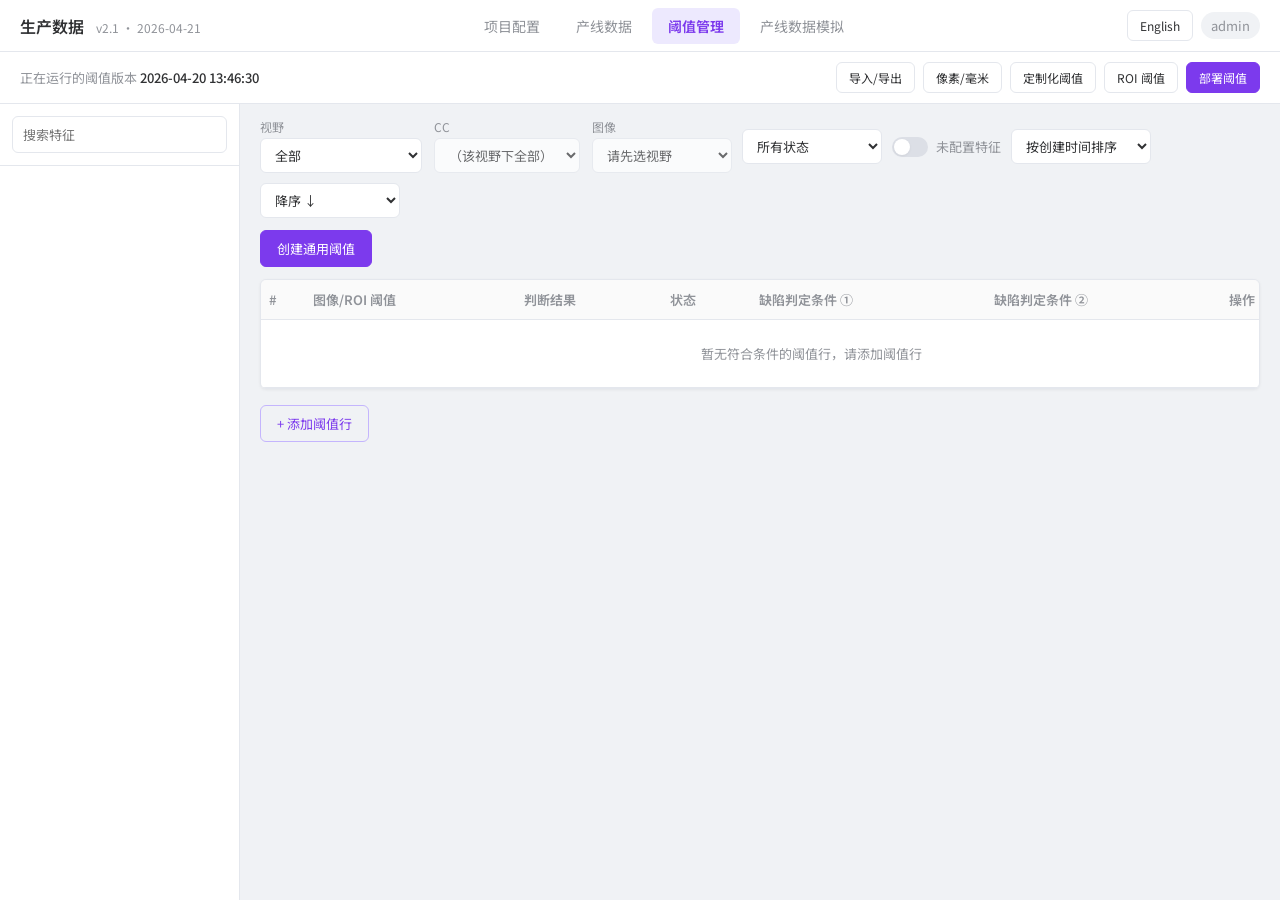
<file: index.html>
<!DOCTYPE html>
<html lang="zh-CN">
<head>
  <meta charset="UTF-8" />
  <meta name="viewport" content="width=device-width, initial-scale=1.0" />
  <title>生产数据 - 阈值管理</title>
  <link rel="preconnect" href="https://fonts.googleapis.com" />
  <link rel="preconnect" href="https://fonts.gstatic.com" crossorigin />
  <link href="https://fonts.googleapis.com/css2?family=Noto+Sans+SC:wght@400;500;600&display=swap" rel="stylesheet" />
  <link rel="stylesheet" href="styles.css" />
</head>
<body data-i18n-doc="docTitle">
  <div class="app">
    <header class="top-header">
      <div class="brand">
        <span class="brand-title" data-i18n="brandTitle">生产数据</span>
        <span class="brand-meta" data-i18n="brandMeta">v2.1 · 2026-04-21</span>
      </div>
      <nav class="main-tabs">
        <a href="project-config.html" class="main-tab" data-i18n="tabProjectConfig">项目配置</a>
        <button type="button" class="main-tab" data-i18n="tabLine">产线数据</button>
        <button type="button" class="main-tab is-active" data-i18n="tabThreshold">阈值管理</button>
        <button type="button" class="main-tab" data-i18n="tabLineSim">产线数据模拟</button>
      </nav>
      <div class="header-right">
        <button type="button" class="btn btn-ghost btn-sm" id="btn-lang" title="English">English</button>
        <span class="user-pill" data-i18n="userPill">admin</span>
      </div>
    </header>

    <div class="version-bar">
      <span class="version-text"
        ><span data-i18n="versionRun">正在运行的阈值版本</span> <strong>2026-04-20 13:46:30</strong></span
      >
      <div class="version-actions">
        <button type="button" class="btn btn-ghost btn-sm" id="btn-io" data-i18n="btnIo">导入/导出</button>
        <a href="pixel-mm-tool.html" class="btn btn-ghost btn-sm" id="link-pixel-mm" style="text-decoration:none;" data-i18n="linkPixelMm" title="毫米与像素对应管理"
          >像素/毫米</a
        >
        <button type="button" class="btn btn-ghost btn-sm" id="btn-custom-threshold" data-i18n="btnCustom">定制化阈值</button>
        <button type="button" class="btn btn-ghost btn-sm" id="btn-roi" data-i18n="btnRoi">ROI 阈值</button>
        <button type="button" class="btn btn-primary btn-sm" id="btn-deploy" data-i18n="btnDeploy">部署阈值</button>
      </div>
    </div>

    <div class="layout">
      <aside class="sidebar">
        <div class="search-wrap">
          <input type="search" class="search-input" id="feature-search" placeholder="搜索特征" autocomplete="off" />
        </div>
        <ul class="feature-list" id="feature-list"></ul>
      </aside>

      <main class="workspace">
        <div class="toolbar">
          <div class="toolbar-left">
            <div class="cascade-filter" id="cascade-filter" aria-label="cascade filter">
              <span class="cascade-filter__item">
                <span class="cascade-filter__k" data-i18n="filterLabelVision">视野</span>
                <select class="select cascade-filter__sel" id="filter-vision" title=""></select>
              </span>
              <span class="cascade-filter__item">
                <span class="cascade-filter__k" data-i18n="filterLabelCc">CC</span>
                <select class="select cascade-filter__sel" id="filter-cc" title=""></select>
              </span>
              <span class="cascade-filter__item">
                <span class="cascade-filter__k" data-i18n="filterLabelImage">图像</span>
                <select class="select cascade-filter__sel" id="filter-image" title=""></select>
              </span>
            </div>
            <select class="select" id="filter-status">
              <option value="">所有状态</option>
              <option value="enabled">启用</option>
              <option value="disabled">禁用</option>
            </select>
            <label class="toggle">
              <input type="checkbox" id="toggle-unconfigured" />
              <span class="toggle-slider"></span>
              <span data-i18n="toggleUnconfig">未配置特征</span>
            </label>
            <select class="select" id="sort-by">
              <option value="created">按创建时间排序</option>
            </select>
            <select class="select" id="sort-dir">
              <option value="desc">降序 ↓</option>
              <option value="asc">升序 ↑</option>
            </select>
          </div>
          <button type="button" class="btn btn-primary" id="btn-create-universal" data-i18n="btnCreateUniversal">创建通用阈值</button>
        </div>

        <div class="table-wrap">
          <table class="threshold-table">
            <thead>
              <tr>
                <th class="col-idx" data-i18n="thColIdx">#</th>
                <th data-i18n="thFovRoi">视野/ROI 阈值</th>
                <th data-i18n="thResult">判断结果</th>
                <th data-i18n="thStatus">状态</th>
                <th data-i18n="thC1">缺陷判定条件 ①</th>
                <th data-i18n="thC2">缺陷判定条件 ②</th>
                <th class="col-actions" data-i18n="thAction">操作</th>
              </tr>
            </thead>
            <tbody id="rules-body"></tbody>
          </table>
        </div>

        <div class="table-footer">
          <button type="button" class="btn btn-outline" id="btn-add-row" data-i18n="btnAddRow">+ 添加阈值行</button>
        </div>
      </main>
    </div>
  </div>

  <div class="modal-backdrop" id="io-modal" aria-hidden="true">
    <div class="modal-dialog" role="dialog" aria-modal="true" aria-labelledby="io-modal-title">
      <h2 class="modal-title" id="io-modal-title" data-i18n="modalIoTitle">导入 / 导出</h2>
      <p class="modal-desc" data-i18n="modalIoDesc">请选择要执行的操作。</p>
      <div class="modal-actions">
        <button type="button" class="btn btn-primary" id="io-choose-import" data-i18n="modalImport">导入</button>
        <button type="button" class="btn btn-outline" id="io-choose-export" data-i18n="modalExport">导出</button>
        <button type="button" class="btn btn-ghost" id="io-modal-cancel" data-i18n="modalCancel">取消</button>
      </div>
    </div>
  </div>

  <div class="toast" id="toast" role="status" aria-live="polite"></div>
  <script src="i18n.js"></script>
  <script src="app.js"></script>
</body>
</html>
</file>
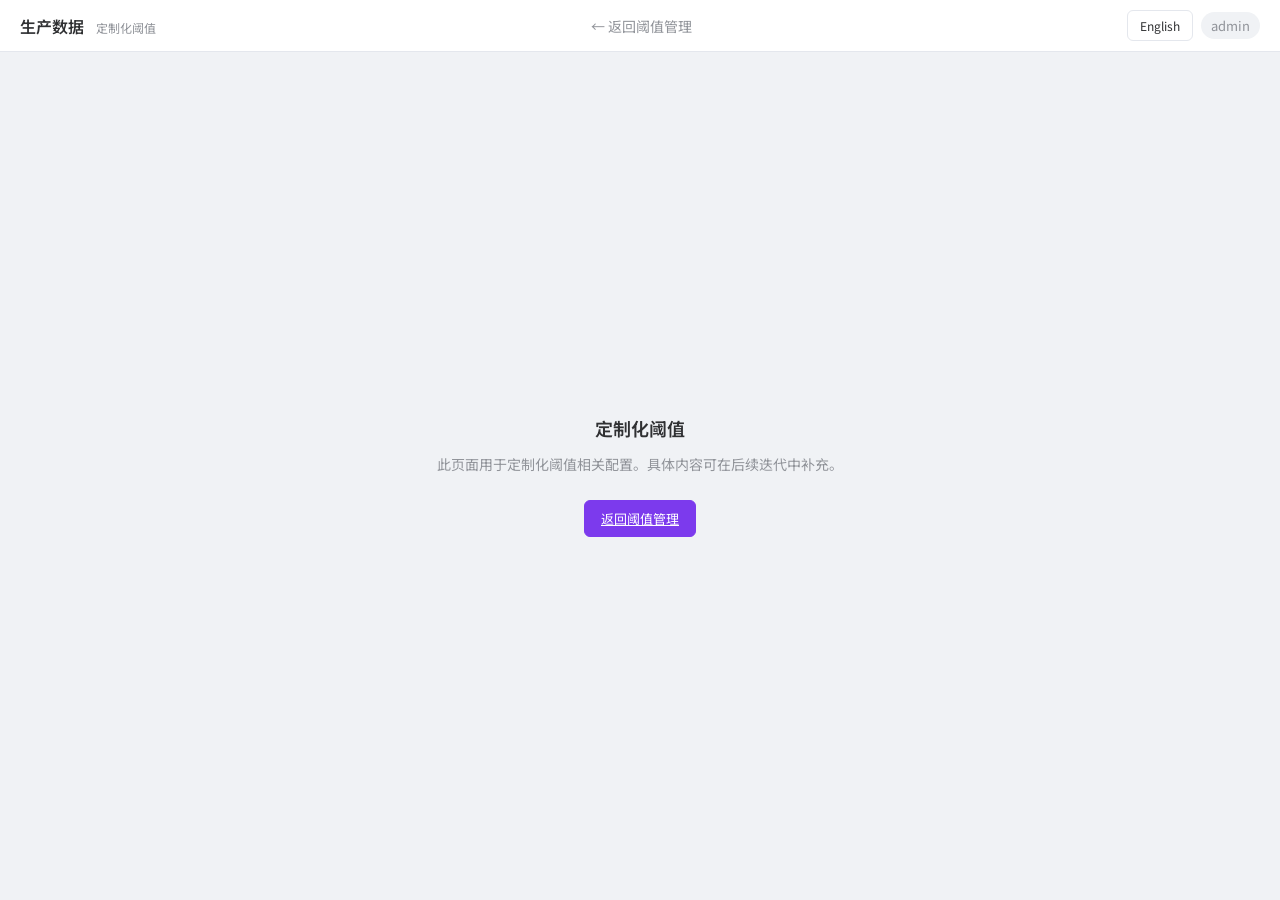
<file: custom-threshold.html>
<!DOCTYPE html>
<html lang="zh-CN">
<head>
  <meta charset="UTF-8" />
  <meta name="viewport" content="width=device-width, initial-scale=1.0" />
  <title>生产数据 - 定制化阈值</title>
  <link rel="preconnect" href="https://fonts.googleapis.com" />
  <link rel="preconnect" href="https://fonts.gstatic.com" crossorigin />
  <link href="https://fonts.googleapis.com/css2?family=Noto+Sans+SC:wght@400;500;600&display=swap" rel="stylesheet" />
  <link rel="stylesheet" href="styles.css" />
  <style>
    a.main-tab {
      text-decoration: none;
      color: var(--text-secondary);
    }
    a.main-tab:hover {
      color: var(--text);
      background: #f5f7fa;
    }
    .custom-page {
      flex: 1;
      display: flex;
      flex-direction: column;
      align-items: center;
      justify-content: center;
      padding: 40px 20px;
      text-align: center;
    }
    .custom-page h1 {
      margin: 0 0 12px;
      font-size: 18px;
      font-weight: 600;
    }
    .custom-page p {
      margin: 0 0 24px;
      color: var(--text-secondary);
      font-size: 14px;
      max-width: 420px;
      line-height: 1.6;
    }
  </style>
</head>
<body data-subpage="custom" data-i18n-doc="docTitleCustom">
  <div class="app">
    <header class="top-header">
      <div class="brand">
        <span class="brand-title" data-i18n="sub_sp_brand">生产数据</span>
        <span class="brand-meta" data-i18n="sub_custom_meta">定制化阈值</span>
      </div>
      <nav class="main-tabs">
        <a href="index.html" class="main-tab" data-i18n="btnBackTmpl" id="sp-back">← 返回阈值管理</a>
      </nav>
      <div class="header-right">
        <button type="button" class="btn btn-ghost btn-sm" id="btn-lang" title="English">English</button>
        <span class="user-pill" data-i18n="userPill">admin</span>
      </div>
    </header>

    <main class="custom-page">
      <h1 data-i18n="sub_custom_h1" id="sp-h1">定制化阈值</h1>
      <p data-i18n="sub_custom_lead" id="sp-lead">此页面用于定制化阈值相关配置。具体内容可在后续迭代中补充。</p>
      <a href="index.html" class="btn btn-primary" data-i18n="sub_custom_btn" id="sp-btn">返回阈值管理</a>
    </main>
  </div>
  <script src="i18n.js"></script>
  <script>
    (function () {
      var TI = window.ThresholdI18n;
      if (TI) {
        TI.wireLangButton();
        TI.refreshAll();
      }
    })();
  </script>
</body>
</html>
</file>
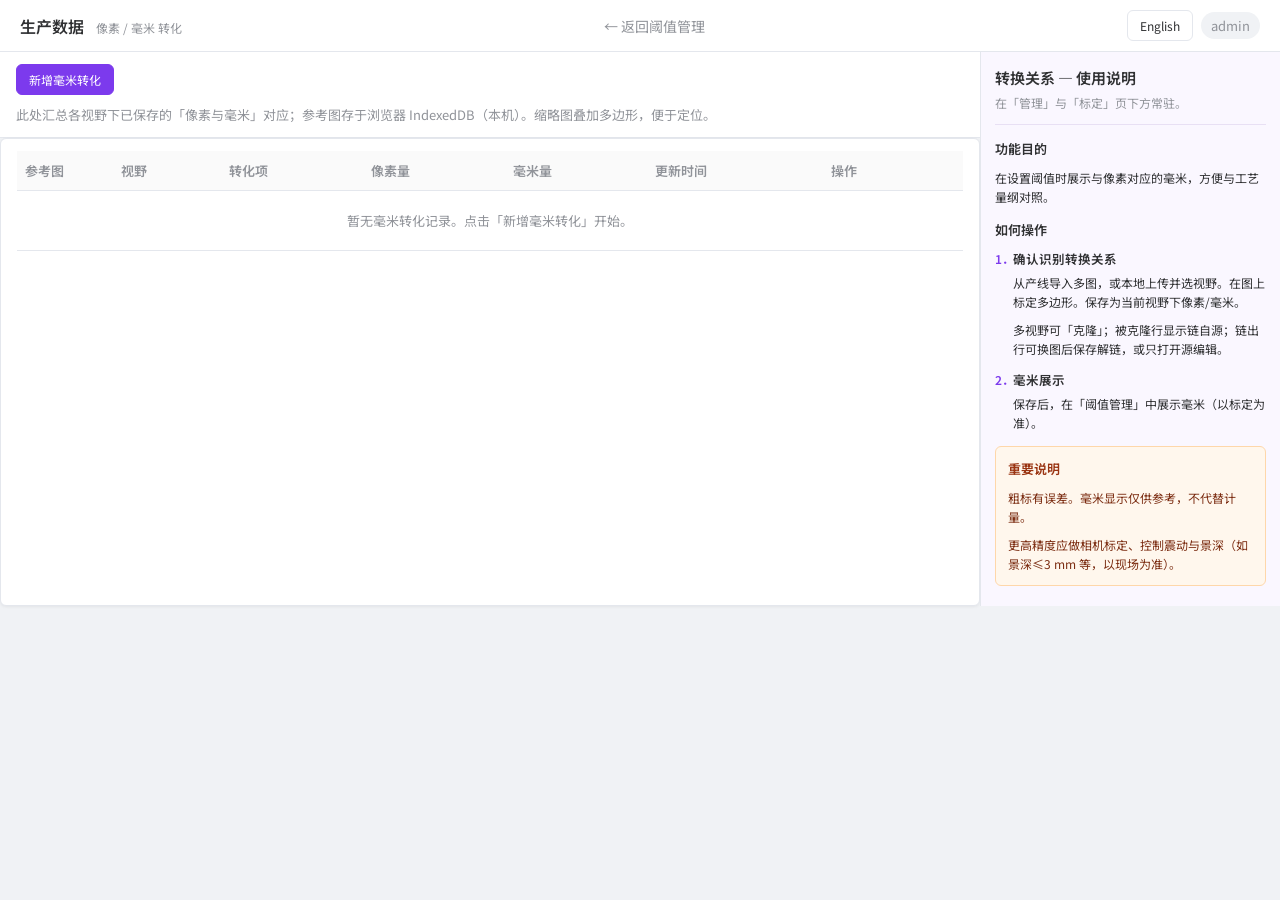
<file: pixel-mm-tool.html>
<!DOCTYPE html>
<html lang="zh-CN">
<head>
  <meta charset="UTF-8" />
  <meta name="viewport" content="width=device-width, initial-scale=1.0" />
  <title>生产数据 - 毫米转化</title>
  <link rel="preconnect" href="https://fonts.googleapis.com" />
  <link rel="preconnect" href="https://fonts.gstatic.com" crossorigin />
  <link href="https://fonts.googleapis.com/css2?family=Noto+Sans+SC:wght@400;500;600&display=swap" rel="stylesheet" />
  <link rel="stylesheet" href="styles.css" />
  <link rel="stylesheet" href="pixel-mm-tool.css" />
</head>
<body data-i18n-doc="docTitlePxmm">
  <div class="app pxmm-page">
    <header class="top-header">
      <div class="brand">
        <span class="brand-title" data-i18n="brandTitle">生产数据</span>
        <span class="brand-meta" data-i18n="pxmm_brandMeta">像素 / 毫米 转化</span>
      </div>
      <nav class="main-tabs">
        <button type="button" class="main-tab" id="btn-back" data-i18n="btnBackTmpl">← 返回阈值管理</button>
      </nav>
      <div class="header-right">
        <button type="button" class="btn btn-ghost btn-sm" id="btn-lang" title="English">English</button>
        <span class="user-pill" data-i18n="userPill">admin</span>
      </div>
    </header>

    <div class="pxmm-below-header">
    <div class="pxmm-main">
    <!-- 管理：默认显示 -->
    <div id="view-manage" class="pxmm-view pxmm-view-manage">
      <div class="pxmm-manage-toolbar">
        <button type="button" class="btn btn-primary btn-sm" id="btn-new-convert" data-i18n="pxmm_btnNew">新增毫米转化</button>
        <p class="pxmm-manage-lead" data-i18n="pxmm_lead">此处汇总各视野下已保存的「像素与毫米」对应；参考图存于浏览器 IndexedDB（本机）。</p>
      </div>
      <div class="table-wrap pxmm-manage-table-wrap">
        <table class="threshold-table pxmm-manage-main-table">
          <thead>
            <tr>
              <th class="col-thumb" data-i18n="pxmm_thThumb">参考图</th>
              <th data-i18n="pxmm_thFov">视野</th>
              <th data-i18n="pxmm_thMetric">转化项</th>
              <th data-i18n="pxmm_thPx">像素量</th>
              <th data-i18n="pxmm_thMm">毫米量</th>
              <th data-i18n="pxmm_thTime">更新时间</th>
              <th class="col-actions" data-i18n="pxmm_thOp">操作</th>
            </tr>
          </thead>
          <tbody id="manage-body"></tbody>
        </table>
      </div>
    </div>

    <!-- 编辑：绘制 + 表单 -->
    <div id="view-editor" class="pxmm-view pxmm-view-editor" style="display: none">
      <div class="pxmm-toolbar pxmm-toolbar-first">
        <button type="button" class="btn btn-ghost btn-sm" id="btn-back-manage" data-i18n="pxmm_backManage">← 返回转化管理</button>
        <div class="pxmm-spacer"></div>
        <span class="pxmm-hint" id="pxmm-drawing-hint" style="margin:0;max-width:100%;flex:1;min-width:200px" data-i18n="pxmm_hintDraw">多边形</span>
      </div>

      <div class="pxmm-clone-edit-notice" id="pxmm-clone-edit-notice" style="display: none" role="status" hidden></div>

      <div class="pxmm-toolbar pxmm-toolbar-import" id="pxmm-source-panel">
        <div class="pxmm-source-toggles" role="group" aria-label="图像来源" id="pxmm-source-toggles-aria">
          <span class="pxmm-source-label" data-i18n="pxmm_sourceLabel">图像来源</span>
          <label class="pxmm-radio">
            <input type="radio" name="pxmm-image-source" id="pxmm-source-line" value="line" />
            <span data-i18n="pxmm_sourceLine">产线数据</span>
          </label>
          <label class="pxmm-radio">
            <input type="radio" name="pxmm-image-source" id="pxmm-source-manual" value="manual" checked />
            <span data-i18n="pxmm_sourceManual">本地上传</span>
          </label>
        </div>
        <div class="pxmm-line-group" id="pxmm-line-group" style="display: none" aria-hidden="true">
          <label class="pxmm-line-file-label">
            <span data-i18n="pxmm_fromLine">从产线导入</span>
            <input type="file" id="file-image-line" accept="image/*" multiple class="select pxmm-file" />
          </label>
          <span class="pxmm-inline-hint" id="pxmm-line-hint" data-i18n="pxmm_lineHint">从产线导入多图</span>
          <button type="button" class="btn btn-ghost btn-sm" id="btn-line-demo" data-i18n="pxmm_lineDemo">演示产线多图</button>
        </div>
        <div class="pxmm-manual-group" id="pxmm-manual-group">
          <label class="pxmm-manual-fov">
            <span data-i18n="pxmm_fovLbl">视野</span>
            <select class="select" id="fov-select" style="min-width:200px">
              <option value="" data-i18n="pxmm_fovPlh">请选择视野</option>
            </select>
            <span class="pxmm-required-star" id="fov-manual-hint" data-i18n="pxmm_fovReq" aria-hidden="true">＊本地上传时必须选择</span>
          </label>
          <label class="pxmm-manual-file">
            <span data-i18n="pxmm_refImg">参考图像</span>
            <input type="file" id="file-image-manual" accept="image/*" class="select pxmm-file" />
            <span class="pxmm-inline-hint" style="display:block;font-weight:400;margin-top:4px" data-i18n="pxmm_refHelp">新增标定须选图。</span>
          </label>
        </div>
        <div class="pxmm-line-fov" id="pxmm-line-fov-wrap" style="display: none" aria-hidden="true">
          <span class="pxmm-line-fov-label" data-i18n="pxmm_lineFovLbl">当前图像视野</span>
          <strong class="pxmm-line-fov-value" id="fov-line-display" data-i18n-title-attr="pxmm_lineFovTitle" title="只读">—</strong>
          <span class="pxmm-fov-badge" data-i18n="pxmm_badgeLine">产线已关联</span>
        </div>
        <div class="pxmm-samples" id="pxmm-manual-samples">
          <span class="pxmm-samples-lbl" data-i18n="pxmm_samples">本地上传示例</span>
          <button type="button" class="btn btn-ghost btn-sm" data-sample="0" data-i18n="pxmm_s1">示例图 1</button>
          <button type="button" class="btn btn-ghost btn-sm" data-sample="1" data-i18n="pxmm_s2">示例图 2</button>
          <button type="button" class="btn btn-ghost btn-sm" data-sample="2" data-i18n="pxmm_s3">示例图 3</button>
        </div>
      </div>

      <div class="pxmm-body">
        <div class="pxmm-canvas-wrap">
          <div>
            <div class="cell-inner pxmm-draw-toolbar" style="margin-bottom:10px;flex-wrap:wrap;align-items:center;gap:6px">
              <span class="pxmm-draw-lbl" style="color:var(--text-secondary);font-size:12px;white-space:nowrap" data-i18n="pxmm_lblMode">标定方式</span>
              <div class="pxmm-draw-seg" id="pxmm-draw-seg" role="group" aria-label="标定方式">
                <button type="button" class="btn btn-outline btn-sm" data-draw-tool="poly" data-i18n-title-attr="pxmm_tPoly" data-i18n="pxmm_toolPoly">多边形</button>
                <button type="button" class="btn btn-ghost btn-sm" data-draw-tool="line" data-i18n-title-attr="pxmm_tLine" data-i18n="pxmm_toolLine">直线</button>
                <button type="button" class="btn btn-ghost btn-sm" data-draw-tool="rect" data-i18n-title-attr="pxmm_tRect" data-i18n="pxmm_toolRect">矩形</button>
                <button type="button" class="btn btn-ghost btn-sm" data-draw-tool="circle" data-i18n-title-attr="pxmm_tCircle" data-i18n="pxmm_toolCircle">圆</button>
              </div>
            </div>
            <div class="cell-inner" style="margin-bottom:10px;flex-wrap:wrap;gap:6px">
              <button type="button" class="btn btn-outline btn-sm" id="btn-close-poly" data-i18n="pxmm_closePoly">闭合多边形</button>
              <button type="button" class="btn btn-ghost btn-sm" id="btn-undo" data-i18n="pxmm_undo">撤销一点</button>
              <button type="button" class="btn btn-ghost btn-sm" id="btn-clear" data-i18n="pxmm_clear">清空</button>
            </div>
            <div class="pxmm-stack" id="img-stack">
              <img id="work-image" alt="参考图像" />
              <canvas id="draw-layer" class="pxmm-draw-layer" width="400" height="300"></canvas>
            </div>
          </div>
        </div>

        <aside class="pxmm-side">
          <h2 data-i18n="pxmm_h2px">测量结果（像素）</h2>
          <div id="stat-panel"></div>
          <div class="pxmm-divider"></div>
          <h2 data-i18n="pxmm_h2mm">填写毫米对应值</h2>
          <div class="pxmm-calib">
            <label for="calib-metric" data-i18n="pxmm_calibLabel">选择</label>
            <select id="calib-metric" class="pxmm-calib-metric" aria-label="标定量"></select>
            <label for="calib-mm" data-i18n="pxmm_lblReal">毫米</label>
            <input type="hidden" id="edit-record-id" value="" />
            <div id="calib-px-wrap" class="pxmm-calib-px-wrap" style="display: none">
              <label for="calib-px" data-i18n="pxmm_lblEditPx">像素量</label>
              <input type="text" id="calib-px" inputmode="decimal" data-i18n-placeholder="pxmm_phPxx" placeholder="px" autocomplete="off" />
            </div>
            <input type="text" id="calib-mm" inputmode="decimal" data-i18n-placeholder="pxmm_phMm" placeholder="mm" autocomplete="off" />
            <div class="cell-inner" style="gap: 8px; margin-top: 4px;flex-wrap:wrap">
              <button type="button" class="btn btn-primary btn-sm" id="btn-save-calib">保存</button>
              <button type="button" class="btn btn-outline btn-sm" id="btn-save-calib-next" style="display: none" data-i18n-title-attr="pxmm_saveNextT" data-i18n="pxmm_saveNext" title="保存并继续下一张">保存并继续下一张</button>
              <button type="button" class="btn btn-ghost btn-sm" id="btn-cancel-edit" style="display: none" data-i18n="pxmm_cancelEdit">取消</button>
            </div>
          </div>
          <div id="calib-result" class="pxmm-result" data-i18n="pxmm_resHint">—</div>
        </aside>
      </div>

      <div class="pxmm-line-preview" id="pxmm-line-preview" style="display: none" hidden aria-hidden="true">
        <div class="pxmm-line-preview-head">
          <h3 class="pxmm-line-preview-title" data-i18n="pxmm_lineH3">产线多图</h3>
          <span class="pxmm-line-preview-progress" id="line-preview-progress" aria-live="polite">—</span>
          <div class="pxmm-line-preview-nav">
            <button type="button" class="btn btn-outline btn-sm" id="btn-line-prev" data-i18n="pxmm_linePrev" disabled>上一张</button>
            <button type="button" class="btn btn-outline btn-sm" id="btn-line-next" data-i18n="pxmm_lineNext" disabled>下一张</button>
          </div>
        </div>
        <p class="pxmm-line-preview-hint" data-i18n="pxmm_lineHelp">在下方切换</p>
        <div class="pxmm-line-thumb-strip" id="line-preview-strip" role="listbox" aria-label="产线多图缩略图" tabindex="0"></div>
        <div class="pxmm-line-quick" id="pxmm-line-quick-wrap" style="display: none" aria-hidden="true">
          <label class="pxmm-line-quick-lbl" for="line-queue" data-i18n="pxmm_lblQueue">在列表中快速选择</label>
          <select class="select" id="line-queue" style="min-width:220px;max-width:min(100%, 400px)" aria-label="在产线多图中选择" disabled></select>
        </div>
      </div>
    </div>
    </div>

    <aside class="pxmm-user-guide" id="pxmm-user-guide" aria-label="使用说明">
      <div class="pxmm-guide-head">
        <h2 class="pxmm-guide-title" data-i18n="pxmm_guideH2">使用说明</h2>
        <p class="pxmm-guide-kicker" data-i18n="pxmm_guideKicker">在「管理」与「标定」页下方常驻。</p>
      </div>

      <section class="pxmm-guide-block">
        <h3 class="pxmm-guide-h3" data-i18n="pxmm_g1h">功能目的</h3>
        <p class="pxmm-guide-p" data-i18n="pxmm_g1p">在设置阈值时展示毫米。</p>
      </section>

      <section class="pxmm-guide-block">
        <h3 class="pxmm-guide-h3" data-i18n="pxmm_g2h">如何操作</h3>
        <ol class="pxmm-guide-ol">
          <li>
            <span class="pxmm-guide-step-title" data-i18n="pxmm_g2li1">确定</span>
            <p class="pxmm-guide-p" data-i18n="pxmm_g2p1">从产线或本地上传。</p>
            <p class="pxmm-guide-p" style="margin-top:6px" data-i18n="pxmm_g2p1b">多视野可「克隆」。</p>
          </li>
          <li>
            <span class="pxmm-guide-step-title" data-i18n="pxmm_g2li2">毫米展示</span>
            <p class="pxmm-guide-p" data-i18n="pxmm_g2p2">保存后在阈值中展示毫米。</p>
          </li>
        </ol>
      </section>

      <div class="pxmm-guide-notice" role="note">
        <h3 class="pxmm-guide-h3" data-i18n="pxmm_important">重要说明</h3>
        <p class="pxmm-guide-p" data-i18n="pxmm_g3p1">粗标有误差。</p>
        <p class="pxmm-guide-p" data-i18n="pxmm_g3p2">应做相机标定。</p>
      </div>
    </aside>
    </div>
  </div>

  <div class="pxmm-modal" id="pxmm-clone-dialog" style="display: none" role="dialog" aria-modal="true" aria-labelledby="pxmm-clone-title" hidden>
    <div class="pxmm-modal-backdrop" data-clone-close></div>
    <div class="pxmm-modal-card">
      <h3 class="pxmm-modal-title" id="pxmm-clone-title" data-i18n="pxmm_cloneTitle">克隆到其它视野</h3>
      <p class="pxmm-modal-lead" id="clone-source-desc">—</p>
      <p class="pxmm-modal-text" data-i18n="pxmm_cloneModalP">当多个视野的换算与多边形一致时</p>
      <p class="pxmm-modal-hint" id="clone-skip-hint" style="display: none; color: var(--danger);" data-i18n="pxmm_cloneOver">将覆盖</p>
      <div class="pxmm-clone-checks" id="clone-fov-checks" aria-label="目标视野"></div>
      <div class="pxmm-modal-actions">
        <button type="button" class="btn btn-primary btn-sm" id="btn-clone-confirm" data-i18n="pxmm_cloneDo">确认</button>
        <button type="button" class="btn btn-ghost btn-sm" data-clone-close data-i18n="pxmm_cloneCancel">取消</button>
      </div>
    </div>
  </div>

  <script src="i18n.js"></script>
  <script src="pixel-mm-tool.js"></script>
</body>
</html>
</file>
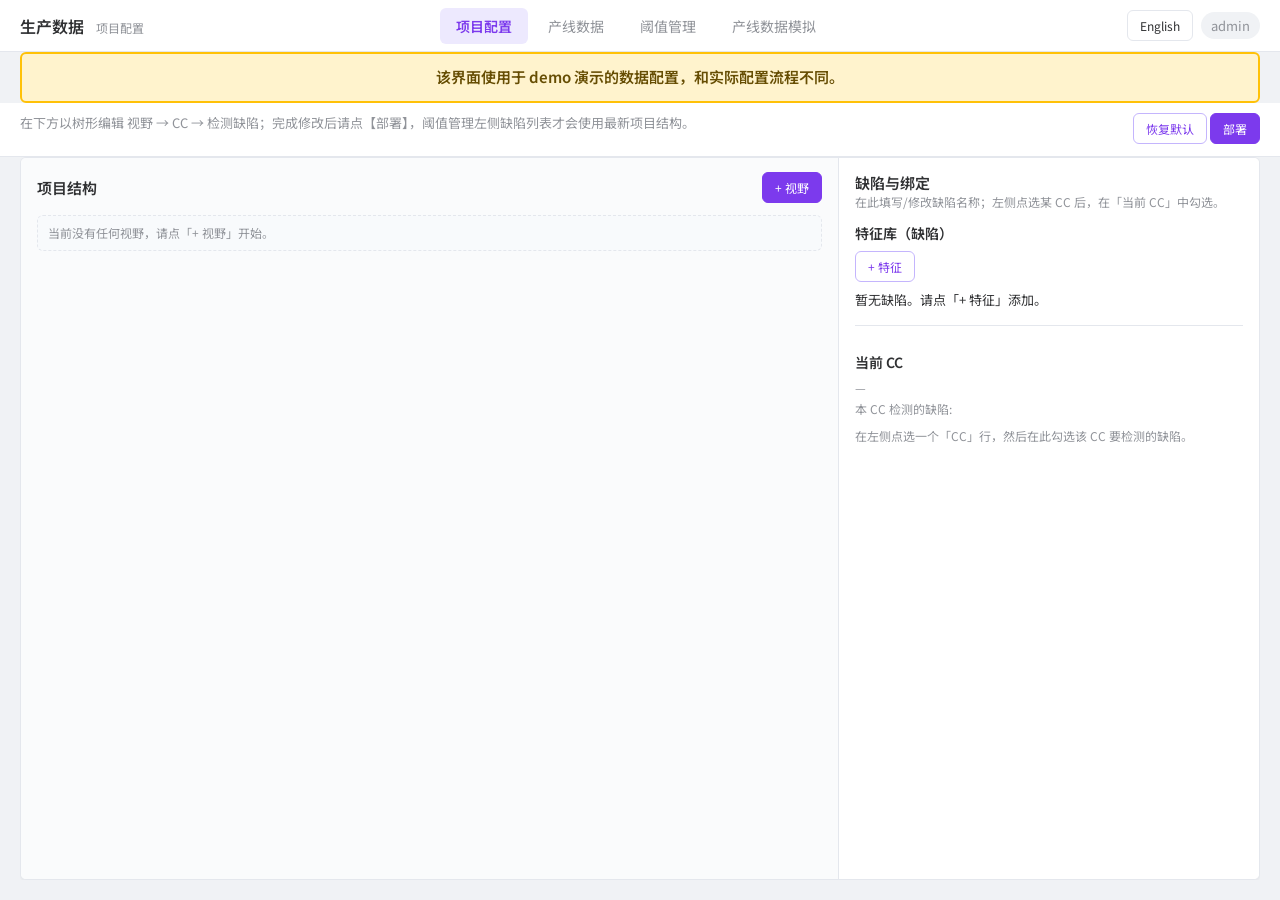
<file: project-config.html>
<!DOCTYPE html>
<html lang="zh-CN">
<head>
  <meta charset="UTF-8" />
  <meta name="viewport" content="width=device-width, initial-scale=1.0" />
  <title>生产数据 - 项目配置</title>
  <link rel="preconnect" href="https://fonts.googleapis.com" />
  <link rel="preconnect" href="https://fonts.gstatic.com" crossorigin />
  <link href="https://fonts.googleapis.com/css2?family=Noto+Sans+SC:wght@400;500;600&display=swap" rel="stylesheet" />
  <link rel="stylesheet" href="styles.css" />
  <link rel="stylesheet" href="project-config.css" />
</head>
<body data-i18n-doc="docTitleProjectConfig">
  <div class="app">
    <header class="top-header">
      <div class="brand">
        <span class="brand-title" data-i18n="brandTitle">生产数据</span>
        <span class="brand-meta" data-i18n="tabProjectConfig">项目配置</span>
      </div>
      <nav class="main-tabs">
        <a href="project-config.html" class="main-tab is-active" data-i18n="tabProjectConfig">项目配置</a>
        <button type="button" class="main-tab" data-i18n="tabLine">产线数据</button>
        <a href="index.html" class="main-tab" data-i18n="tabThreshold">阈值管理</a>
        <button type="button" class="main-tab" data-i18n="tabLineSim">产线数据模拟</button>
      </nav>
      <div class="header-right">
        <button type="button" class="btn btn-ghost btn-sm" id="btn-lang" title="English">English</button>
        <span class="user-pill" data-i18n="userPill">admin</span>
      </div>
    </header>

    <div class="pc-demo-banner" data-i18n="pcDemoBanner" role="note">该界面使用于 demo 演示的数据配置，和实际配置流程不同。</div>

    <div class="version-bar version-bar--pc">
      <span class="version-text" data-i18n="pcVersionBarHint"
        >在下方以树形编辑视野 → CC → 检测缺陷；完成修改后请点【部署】，阈值管理左侧缺陷列表才会使用最新项目结构。</span>
      <div class="pc-actions">
        <button type="button" class="btn btn-outline btn-sm" id="btn-reset-default" data-i18n="pcResetDefault">恢复默认</button>
        <button type="button" class="btn btn-primary btn-sm" id="btn-deploy" data-i18n="pcBtnDeploy">部署</button>
      </div>
    </div>

    <div class="pc-page-body">
      <div id="pc-page-inner" class="pc-page-inner" aria-label="项目配置"></div>
    </div>
  </div>

  <script src="i18n.js"></script>
  <script src="project-config.js"></script>
</body>
</html>
</file>
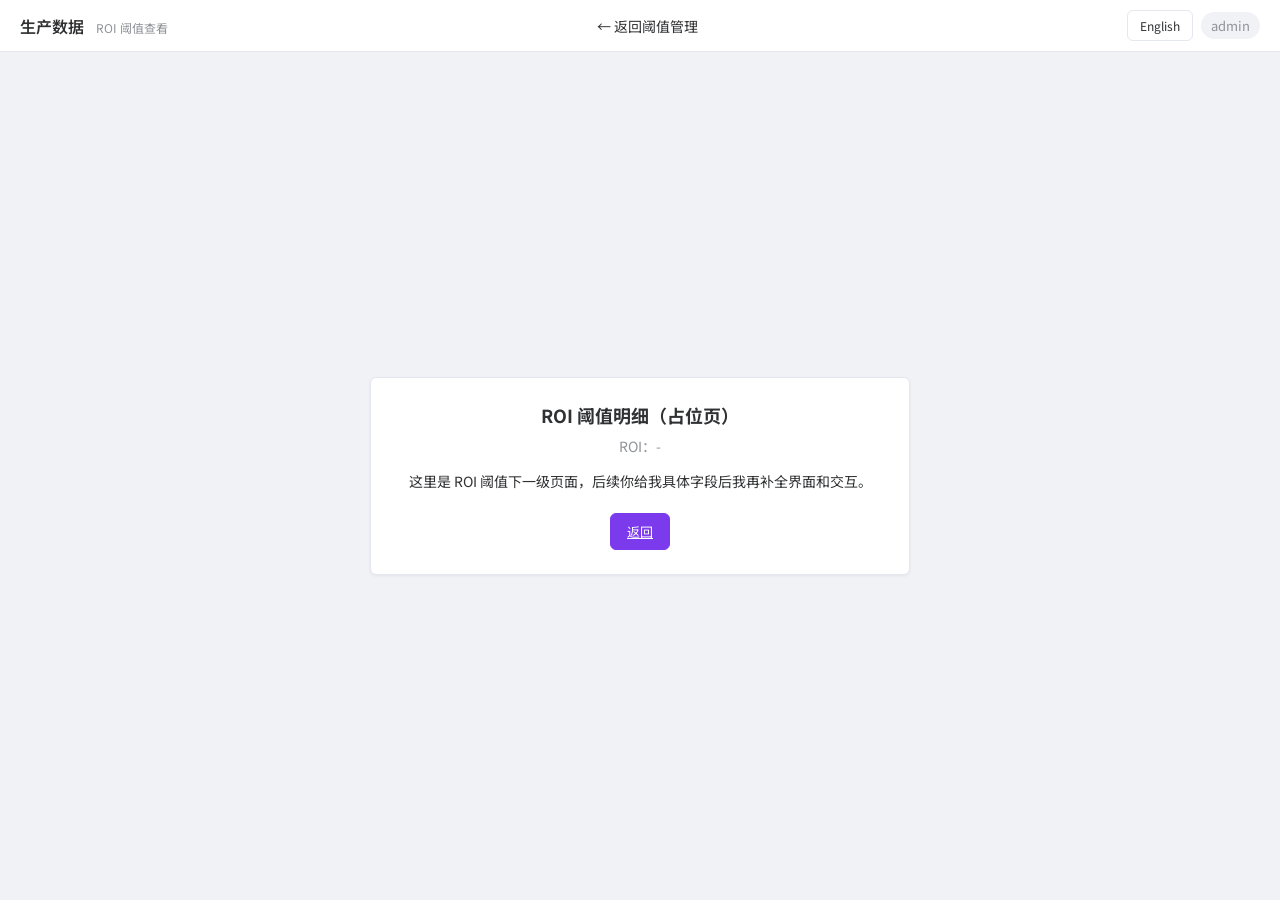
<file: roi-threshold-view.html>
<!DOCTYPE html>
<html lang="zh-CN">
<head>
  <meta charset="UTF-8" />
  <meta name="viewport" content="width=device-width, initial-scale=1.0" />
  <title>ROI 阈值查看</title>
  <link rel="preconnect" href="https://fonts.googleapis.com" />
  <link rel="preconnect" href="https://fonts.gstatic.com" crossorigin />
  <link href="https://fonts.googleapis.com/css2?family=Noto+Sans+SC:wght@400;500;600&display=swap" rel="stylesheet" />
  <link rel="stylesheet" href="styles.css" />
  <style>
    .roi-view {
      min-height: calc(100vh - 52px);
      display: flex;
      align-items: center;
      justify-content: center;
      padding: 20px;
    }
    .roi-card {
      width: min(540px, 100%);
      background: var(--bg-card);
      border: 1px solid var(--border);
      border-radius: var(--radius);
      box-shadow: var(--shadow);
      padding: 24px;
      text-align: center;
    }
    .roi-card h1 {
      margin: 0 0 8px;
      font-size: 18px;
    }
    .roi-name {
      margin: 0 0 14px;
      color: var(--text-secondary);
    }
    .roi-tip {
      margin: 0 0 20px;
      font-size: 14px;
      line-height: 1.7;
    }
  </style>
</head>
<body data-subpage="roi" data-i18n-doc="docTitleRoi">
  <div class="app">
    <header class="top-header">
      <div class="brand">
        <span class="brand-title" data-i18n="sub_sp_brand">生产数据</span>
        <span class="brand-meta" data-i18n="sub_roi_brandMeta" id="sp-brand-meta">ROI 阈值查看</span>
      </div>
      <nav class="main-tabs">
        <a href="index.html" class="main-tab" style="text-decoration:none;color:inherit" data-i18n="btnBackTmpl" id="sp-back">返回阈值管理</a>
      </nav>
      <div class="header-right">
        <button type="button" class="btn btn-ghost btn-sm" id="btn-lang" title="English">English</button>
        <span class="user-pill" data-i18n="userPill">admin</span>
      </div>
    </header>

    <main class="roi-view">
      <section class="roi-card">
        <h1 data-i18n="sub_roi_h1" id="sp-h1">ROI 阈值明细（占位页）</h1>
        <p class="roi-name" id="roi-name">ROI：-</p>
        <p class="roi-tip" data-i18n="sub_roi_lead" id="sp-lead">这里是 ROI 阈值下一级页面，后续你给我具体字段后我再补全界面和交互。</p>
        <a href="index.html" class="btn btn-primary" data-i18n="sub_roi_btn" id="sp-btn">返回</a>
      </section>
    </main>
  </div>

  <script src="i18n.js"></script>
  <script>
    (function () {
      var TI = window.ThresholdI18n;
      if (!TI) return;
      var q = new URLSearchParams(window.location.search);
      var raw = q.get("name") || "-";
      function updateRoiName() {
        var el = document.getElementById("roi-name");
        if (!el) return;
        var label = TI.targetDisplayName(raw);
        el.textContent = TI.t("sub_roi_name_prefix") + label;
      }
      TI.wireLangButton();
      document.addEventListener("threshold:locale", updateRoiName);
      TI.refreshAll();
      updateRoiName();
    })();
  </script>
</body>
</html>
</file>
<file: styles.css>
/* 阈值管理 - 生产数据风格 */
:root {
  --bg-page: #f0f2f5;
  --bg-card: #ffffff;
  --border: #e4e7ed;
  --text: #303133;
  --text-secondary: #909399;
  --primary: #7c3aed;
  --primary-hover: #6d28d9;
  --primary-soft: #ede9fe;
  --success: #67c23a;
  --danger: #f56c6c;
  --radius: 6px;
  --shadow: 0 1px 3px rgba(0, 0, 0, 0.06);
  font-size: 14px;
}

*,
*::before,
*::after {
  box-sizing: border-box;
}

body {
  margin: 0;
  font-family: "Noto Sans SC", "Microsoft YaHei", system-ui, sans-serif;
  background: var(--bg-page);
  color: var(--text);
  min-height: 100vh;
}

.app {
  min-height: 100vh;
  display: flex;
  flex-direction: column;
}

/* Header */
.top-header {
  display: flex;
  align-items: center;
  justify-content: space-between;
  padding: 0 20px;
  height: 52px;
  background: var(--bg-card);
  border-bottom: 1px solid var(--border);
}

.brand {
  display: flex;
  align-items: baseline;
  gap: 12px;
}

.brand-title {
  font-weight: 600;
  font-size: 16px;
}

.brand-meta {
  font-size: 12px;
  color: var(--text-secondary);
}

.main-tabs {
  display: flex;
  gap: 4px;
}

.main-tab {
  padding: 8px 16px;
  border: none;
  background: transparent;
  color: var(--text-secondary);
  font-family: inherit;
  font-size: 14px;
  cursor: pointer;
  border-radius: var(--radius);
}
.main-tabs a.main-tab {
  text-decoration: none;
  display: inline-flex;
  align-items: center;
}

.main-tab:hover {
  color: var(--text);
  background: var(--bg-page);
}

.main-tab.is-active {
  color: var(--primary);
  font-weight: 600;
  background: var(--primary-soft);
}

.header-right {
  display: flex;
  align-items: center;
  gap: 8px;
  flex-wrap: wrap;
  justify-content: flex-end;
}

#btn-lang {
  min-width: 4.5em;
}

body.lang-en {
  font-family: system-ui, "Segoe UI", Roboto, "Helvetica Neue", Arial, sans-serif;
}

.user-pill {
  font-size: 13px;
  color: var(--text-secondary);
  padding: 4px 10px;
  background: var(--bg-page);
  border-radius: 999px;
}

/* Version bar */
.version-bar {
  display: flex;
  align-items: center;
  justify-content: space-between;
  flex-wrap: wrap;
  gap: 12px;
  padding: 10px 20px;
  background: var(--bg-card);
  border-bottom: 1px solid var(--border);
}

.version-text {
  font-size: 13px;
  color: var(--text-secondary);
}

.version-text strong {
  color: var(--text);
  font-weight: 500;
}

.version-actions {
  display: flex;
  flex-wrap: wrap;
  gap: 8px;
  align-items: center;
}

/* Layout */
.layout {
  flex: 1;
  display: grid;
  grid-template-columns: 240px 1fr;
  min-height: 0;
}

/* Sidebar */
.sidebar {
  background: var(--bg-card);
  border-right: 1px solid var(--border);
  display: flex;
  flex-direction: column;
  min-height: calc(100vh - 120px);
}

.search-wrap {
  padding: 12px;
  border-bottom: 1px solid var(--border);
}

.search-input {
  width: 100%;
  padding: 8px 10px;
  border: 1px solid var(--border);
  border-radius: var(--radius);
  font-family: inherit;
  font-size: 13px;
  outline: none;
}

.search-input:focus {
  border-color: var(--primary);
  box-shadow: 0 0 0 2px var(--primary-soft);
}

.feature-list {
  list-style: none;
  margin: 0;
  padding: 8px;
  overflow-y: auto;
}

.feature-item {
  display: flex;
  align-items: center;
  gap: 8px;
  padding: 10px 12px;
  border-radius: var(--radius);
  cursor: pointer;
  font-size: 13px;
  color: var(--text);
  border: 1px solid transparent;
}

.feature-item:hover {
  background: #fafafa;
}

.feature-item.is-active {
  background: var(--primary-soft);
  color: var(--primary);
  font-weight: 500;
  border-color: #ddd6fe;
}

/* 项目配置中尚未绑定到任何 CC 的缺陷（仍可点选，需在项目配置中绑定后才能添加阈值行） */
.feature-item.is-unbound:not(.is-active) {
  opacity: 0.78;
  color: var(--text-secondary);
}

.feature-icon {
  flex-shrink: 0;
  width: 18px;
  height: 18px;
  display: inline-flex;
  align-items: center;
  justify-content: center;
  font-size: 12px;
  border-radius: 4px;
}

.feature-icon.neg {
  color: var(--danger);
  background: #fef0f0;
}

.feature-icon.ok {
  color: var(--success);
  background: #f0f9eb;
}

/* Workspace */
.workspace {
  padding: 16px 20px 24px;
  overflow: auto;
  display: flex;
  flex-direction: column;
  gap: 12px;
}

.toolbar {
  display: flex;
  align-items: center;
  justify-content: space-between;
  flex-wrap: wrap;
  gap: 12px;
}

.toolbar-left {
  display: flex;
  flex-wrap: wrap;
  align-items: center;
  gap: 10px;
}

.cascade-filter {
  display: flex;
  flex-wrap: wrap;
  align-items: flex-end;
  gap: 10px 12px;
  max-width: min(100%, 900px);
}

.cascade-filter__item {
  display: inline-flex;
  flex-direction: column;
  gap: 4px;
  min-width: 0;
}

.cascade-filter__k {
  font-size: 12px;
  color: var(--text-secondary);
  line-height: 1.2;
}

.cascade-filter__sel {
  min-width: 140px;
  max-width: 280px;
}

.select {
  padding: 6px 10px;
  border: 1px solid var(--border);
  border-radius: var(--radius);
  font-family: inherit;
  font-size: 13px;
  background: var(--bg-card);
  color: var(--text);
  min-width: 140px;
}

.select:focus {
  outline: none;
  border-color: var(--primary);
}

.toggle {
  display: inline-flex;
  align-items: center;
  gap: 8px;
  font-size: 13px;
  color: var(--text-secondary);
  cursor: pointer;
  user-select: none;
}

.toggle input {
  position: absolute;
  opacity: 0;
  width: 0;
  height: 0;
}

.toggle-slider {
  width: 36px;
  height: 20px;
  background: #dcdfe6;
  border-radius: 10px;
  position: relative;
  transition: background 0.2s;
}

.toggle-slider::after {
  content: "";
  position: absolute;
  width: 16px;
  height: 16px;
  background: #fff;
  border-radius: 50%;
  top: 2px;
  left: 2px;
  transition: transform 0.2s;
  box-shadow: var(--shadow);
}

.toggle input:checked + .toggle-slider {
  background: var(--primary);
}

.toggle input:checked + .toggle-slider::after {
  transform: translateX(16px);
}

/* Buttons */
.btn {
  font-family: inherit;
  font-size: 13px;
  padding: 8px 16px;
  border-radius: var(--radius);
  border: 1px solid transparent;
  cursor: pointer;
  display: inline-flex;
  align-items: center;
  justify-content: center;
  gap: 6px;
  transition: background 0.15s, border-color 0.15s, color 0.15s;
}

.btn-sm {
  padding: 6px 12px;
  font-size: 12px;
}

.btn-primary {
  background: var(--primary);
  color: #fff;
  border-color: var(--primary);
}

.btn-primary:hover {
  background: var(--primary-hover);
  border-color: var(--primary-hover);
}

.btn-ghost {
  background: var(--bg-card);
  color: var(--text);
  border-color: var(--border);
}

.btn-ghost:hover {
  border-color: var(--primary);
  color: var(--primary);
}

.btn-outline {
  background: transparent;
  color: var(--primary);
  border-color: #c4b5fd;
}

.btn-outline:hover {
  background: var(--primary-soft);
}

.icon-btn {
  width: 32px;
  height: 32px;
  padding: 0;
  border: none;
  background: transparent;
  border-radius: var(--radius);
  cursor: pointer;
  color: var(--text-secondary);
  font-size: 16px;
  line-height: 1;
}

.icon-btn:hover {
  background: var(--bg-page);
  color: var(--primary);
}

.icon-btn.danger:hover {
  color: var(--danger);
  background: #fef0f0;
}

/* Table */
.table-wrap {
  background: var(--bg-card);
  border-radius: var(--radius);
  border: 1px solid var(--border);
  box-shadow: var(--shadow);
  overflow: auto;
  max-width: 100%;
}

.threshold-table {
  width: 100%;
  border-collapse: collapse;
  font-size: 13px;
  min-width: 1100px;
}

.threshold-table th,
.threshold-table td {
  padding: 10px 8px;
  border-bottom: 1px solid var(--border);
  text-align: left;
  vertical-align: middle;
}

.threshold-table th {
  background: #fafafa;
  font-weight: 600;
  color: var(--text-secondary);
  white-space: nowrap;
}

.threshold-table tbody tr:hover {
  background: #fafafa;
}

.col-idx {
  width: 44px;
  text-align: center;
}

.col-actions {
  width: 140px;
  text-align: center;
}

.idx-cell {
  text-align: center;
  color: var(--text-secondary);
}

.cell-inner {
  display: flex;
  flex-wrap: wrap;
  align-items: center;
  gap: 6px;
}

.target-wrap {
  min-height: 32px;
  display: flex;
  align-items: center;
}

.target-name {
  display: inline-flex;
  align-items: center;
  gap: 6px;
}

.target-badge {
  font-size: 11px;
  line-height: 1;
  padding: 2px 6px;
  border-radius: 10px;
  background: #ecf5ff;
  color: #409eff;
  border: 1px solid #d9ecff;
}

.text-btn {
  border: 0;
  background: transparent;
  color: var(--primary);
  padding: 0;
  cursor: pointer;
  font-size: 13px;
}

.text-btn:hover {
  text-decoration: underline;
}

.text-btn.danger {
  color: var(--danger);
}

.cond-group {
  display: flex;
  flex-wrap: wrap;
  align-items: center;
  gap: 6px;
  min-height: 36px;
}

.cond-group.is-disabled {
  opacity: 0.45;
  pointer-events: none;
}

.cond-select,
.cond-input {
  padding: 5px 8px;
  border: 1px solid var(--border);
  border-radius: 4px;
  font-family: inherit;
  font-size: 12px;
  background: var(--bg-card);
}

.cond-select {
  max-width: 110px;
}

.cond-input {
  width: 72px;
}

.cond-input--narrow {
  width: 60px;
}

.cond-between {
  display: inline-flex;
  align-items: center;
  gap: 4px;
}

.cond-val-inline {
  display: inline-flex;
  flex-wrap: wrap;
  align-items: center;
  gap: 2px 6px;
}

.cond-mm-hint {
  font-size: 11px;
  color: var(--text-secondary);
  white-space: nowrap;
  max-width: 140px;
  overflow: hidden;
  text-overflow: ellipsis;
}

.cond-sep {
  color: var(--text-secondary);
  font-size: 12px;
}

.status-enabled {
  color: var(--success);
  font-weight: 500;
}

.status-disabled {
  color: var(--text-secondary);
}

.img-placeholder {
  width: 36px;
  height: 28px;
  border: 1px dashed var(--border);
  border-radius: 4px;
  display: inline-flex;
  align-items: center;
  justify-content: center;
  color: var(--text-secondary);
  font-size: 11px;
  background: #fafafa;
}

.table-footer {
  padding-top: 4px;
}

/* Toast */
.toast {
  position: fixed;
  bottom: 24px;
  left: 50%;
  transform: translateX(-50%) translateY(80px);
  padding: 10px 20px;
  background: rgba(48, 49, 51, 0.92);
  color: #fff;
  border-radius: var(--radius);
  font-size: 13px;
  opacity: 0;
  pointer-events: none;
  transition: transform 0.25s, opacity 0.25s;
  z-index: 1000;
}

.toast.is-visible {
  opacity: 1;
  transform: translateX(-50%) translateY(0);
}

/* 导入/导出 选择弹层 */
.modal-backdrop {
  position: fixed;
  inset: 0;
  z-index: 1100;
  display: none;
  align-items: center;
  justify-content: center;
  padding: 20px;
  background: rgba(0, 0, 0, 0.45);
}

.modal-backdrop.is-open {
  display: flex;
}

.modal-dialog {
  width: 100%;
  max-width: 400px;
  background: var(--bg-card);
  border-radius: var(--radius);
  box-shadow: 0 8px 32px rgba(0, 0, 0, 0.12);
  padding: 22px 24px 20px;
  border: 1px solid var(--border);
}

.modal-title {
  margin: 0 0 8px;
  font-size: 17px;
  font-weight: 600;
}

.modal-desc {
  margin: 0 0 20px;
  font-size: 13px;
  color: var(--text-secondary);
  line-height: 1.5;
}

.modal-actions {
  display: flex;
  flex-wrap: wrap;
  gap: 10px;
  justify-content: flex-end;
}

@media (max-width: 960px) {
  .layout {
    grid-template-columns: 1fr;
  }

  .sidebar {
    min-height: auto;
    border-right: none;
    border-bottom: 1px solid var(--border);
  }
}
</file>
<file: pixel-mm-tool.css>
/* 像素/毫米 小工具 */
.pxmm-page {
  flex: 1;
  display: flex;
  flex-direction: column;
  min-height: 0;
  background: var(--bg-page);
}

/* 主内容 + 右侧常驻使用说明 */
.pxmm-below-header {
  flex: 1;
  display: flex;
  min-height: 0;
  align-items: stretch;
}

.pxmm-main {
  flex: 1;
  min-width: 0;
  min-height: 0;
  display: flex;
  flex-direction: column;
}

.pxmm-user-guide {
  width: min(300px, 32vw);
  flex-shrink: 0;
  box-sizing: border-box;
  padding: 16px 14px 20px;
  background: #faf7ff;
  border-left: 1px solid var(--border);
  overflow: auto;
  font-size: 12px;
  line-height: 1.6;
  color: var(--text);
}

.pxmm-guide-head {
  margin-bottom: 14px;
  padding-bottom: 12px;
  border-bottom: 1px solid #e8e0f4;
}

.pxmm-guide-title {
  margin: 0 0 6px;
  font-size: 15px;
  font-weight: 600;
  color: var(--text);
  line-height: 1.35;
}

.pxmm-guide-kicker {
  margin: 0;
  font-size: 12px;
  color: var(--text-secondary);
  line-height: 1.5;
}

.pxmm-guide-block {
  margin-bottom: 14px;
}

.pxmm-guide-h3 {
  margin: 0 0 8px;
  font-size: 13px;
  font-weight: 600;
  color: var(--text);
}

.pxmm-guide-p {
  margin: 0 0 8px;
  color: var(--text);
}

.pxmm-guide-p:last-child {
  margin-bottom: 0;
}

.pxmm-guide-ol {
  margin: 0;
  padding-left: 0;
  list-style: none;
  counter-reset: guide-step;
}

.pxmm-guide-ol > li {
  counter-increment: guide-step;
  position: relative;
  margin-bottom: 12px;
  padding-left: 1.5em;
}

.pxmm-guide-ol > li:last-child {
  margin-bottom: 0;
}

.pxmm-guide-ol > li::before {
  content: counter(guide-step) "．";
  font-weight: 600;
  color: var(--primary);
  position: absolute;
  left: 0;
  top: 0;
  width: 1.5em;
}

.pxmm-guide-step-title {
  display: block;
  font-weight: 600;
  font-size: 12.5px;
  margin-bottom: 4px;
  color: var(--text);
}

.pxmm-guide-notice {
  margin-top: 4px;
  padding: 12px;
  background: #fff7ed;
  border: 1px solid #fed7aa;
  border-radius: var(--radius);
  color: #7c2d12;
}

.pxmm-guide-notice .pxmm-guide-h3 {
  color: #9a3412;
  margin-bottom: 8px;
}

.pxmm-guide-notice .pxmm-guide-p {
  color: #7c2d12;
  margin-bottom: 8px;
}

.pxmm-guide-notice .pxmm-guide-p:last-child {
  margin-bottom: 0;
}

@media (max-width: 960px) {
  .pxmm-below-header {
    flex-direction: column;
  }

  .pxmm-user-guide {
    width: 100%;
    max-height: min(50vh, 360px);
    border-left: none;
    border-top: 1px solid var(--border);
  }
}

.pxmm-view {
  flex: 1;
  display: flex;
  flex-direction: column;
  min-height: 0;
}

.pxmm-view-editor {
  min-height: 0;
  display: flex;
  flex-direction: column;
}

/* 产线多图：图列表在标定主区下方 */
.pxmm-line-preview {
  flex-shrink: 0;
  padding: 14px 16px 16px;
  background: linear-gradient(180deg, #fff 0%, #f6f2ff 100%);
  border-top: 1px solid var(--border);
  box-shadow: inset 0 1px 0 rgba(124, 58, 237, 0.06);
}

.pxmm-line-preview-head {
  display: flex;
  flex-wrap: wrap;
  align-items: center;
  gap: 10px 16px;
  margin-bottom: 8px;
}

.pxmm-line-preview-title {
  margin: 0;
  font-size: 14px;
  font-weight: 600;
  color: var(--text);
}

.pxmm-line-preview-progress {
  font-size: 13px;
  color: var(--primary);
  font-weight: 500;
  font-variant-numeric: tabular-nums;
}

.pxmm-line-preview-nav {
  display: flex;
  gap: 8px;
  margin-left: auto;
}

.pxmm-line-preview-hint {
  margin: 0 0 10px;
  font-size: 12px;
  line-height: 1.55;
  color: var(--text-secondary);
}

.pxmm-line-thumb-strip {
  display: flex;
  flex-wrap: wrap;
  gap: 10px;
  align-items: stretch;
  max-height: 200px;
  overflow-y: auto;
  padding: 2px;
}

.pxmm-tile {
  display: flex;
  flex-direction: column;
  align-items: stretch;
  width: 88px;
  padding: 0;
  border: 2px solid var(--border);
  border-radius: var(--radius);
  background: var(--bg-card);
  cursor: pointer;
  font: inherit;
  text-align: left;
  transition: border-color 0.12s, box-shadow 0.12s;
}

.pxmm-tile:hover {
  border-color: #c4b5fd;
}

.pxmm-tile.is-active {
  border-color: var(--primary);
  box-shadow: 0 0 0 1px var(--primary-soft, #ede9fe);
}

.pxmm-tile-img {
  display: block;
  width: 100%;
  height: 52px;
  object-fit: cover;
  border-radius: 4px 4px 0 0;
  background: #111;
}

.pxmm-tile-fov {
  display: block;
  font-size: 10px;
  font-weight: 600;
  color: var(--text);
  padding: 4px 6px 0;
  line-height: 1.25;
  word-break: break-all;
}

.pxmm-tile-name {
  display: block;
  font-size: 9px;
  color: var(--text-secondary);
  padding: 0 6px 4px;
  line-height: 1.2;
  word-break: break-all;
}

.pxmm-line-quick {
  display: flex;
  flex-wrap: wrap;
  align-items: center;
  gap: 8px 12px;
  margin-top: 8px;
  padding-top: 8px;
  border-top: 1px dashed var(--border);
}

.pxmm-line-quick-lbl {
  font-size: 12px;
  color: var(--text-secondary);
}

/* 克隆弹窗 */
.pxmm-modal {
  position: fixed;
  inset: 0;
  z-index: 2000;
  display: flex;
  align-items: center;
  justify-content: center;
  padding: 16px;
  box-sizing: border-box;
}

.pxmm-modal-backdrop {
  position: absolute;
  inset: 0;
  background: rgba(0, 0, 0, 0.45);
}

.pxmm-modal-card {
  position: relative;
  max-width: 440px;
  width: 100%;
  max-height: min(90vh, 640px);
  overflow: auto;
  padding: 20px 22px;
  background: var(--bg-card);
  border-radius: var(--radius);
  box-shadow: 0 12px 40px rgba(0, 0, 0, 0.15);
}

.pxmm-modal-title {
  margin: 0 0 10px;
  font-size: 16px;
  font-weight: 600;
}

.pxmm-modal-lead {
  margin: 0 0 8px;
  font-size: 13px;
  color: var(--text);
  line-height: 1.5;
  word-break: break-all;
}

.pxmm-modal-text,
.pxmm-modal-hint {
  margin: 0 0 12px;
  font-size: 13px;
  line-height: 1.55;
  color: var(--text-secondary);
}

.pxmm-clone-checks {
  display: flex;
  flex-direction: column;
  gap: 6px;
  margin-bottom: 16px;
  max-height: 200px;
  overflow-y: auto;
  padding: 4px 0;
}

.pxmm-clone-label {
  display: flex;
  align-items: flex-start;
  gap: 8px;
  font-size: 13px;
  color: var(--text);
  cursor: pointer;
  user-select: none;
}

.pxmm-clone-label input {
  margin-top: 2px;
  accent-color: var(--primary);
}

.pxmm-modal-actions {
  display: flex;
  flex-wrap: wrap;
  gap: 8px 12px;
  justify-content: flex-end;
}

.pxmm-clone-edit-notice {
  flex-shrink: 0;
  margin: 0 16px;
  padding: 10px 12px;
  background: #fffbeb;
  border: 1px solid #fde68a;
  border-radius: var(--radius);
  color: #92400e;
  font-size: 13px;
  line-height: 1.55;
}

.pxmm-clone-edit-p {
  margin: 0;
}

.pxmm-hl {
  color: #78350f;
}

.pxmm-fov-cell {
  white-space: normal;
  max-width: 200px;
  vertical-align: middle;
  line-height: 1.35;
}

.pxmm-fov-name {
  display: block;
  font-weight: 500;
}

.pxmm-clone-line {
  margin-top: 4px;
}

.pxmm-clone-pill {
  display: inline-block;
  font-size: 11px;
  font-weight: 500;
  padding: 2px 6px;
  border-radius: 4px;
  background: #ede9fe;
  color: #5b21b6;
  max-width: 100%;
  word-break: break-all;
}

.pxmm-clone-p-actions {
  margin-top: 6px;
  display: flex;
  flex-wrap: wrap;
  align-items: center;
  gap: 6px 10px;
}

.pxmm-clone-btn-hint {
  font-size: 12px;
  color: #a16207;
  font-weight: 400;
}

.pxmm-manage-toolbar {
  padding: 12px 16px;
  background: var(--bg-card);
  border-bottom: 1px solid var(--border);
}

.pxmm-manage-lead {
  margin: 10px 0 0;
  font-size: 13px;
  color: var(--text-secondary);
  max-width: 960px;
  line-height: 1.55;
}

.pxmm-manage-table-wrap {
  flex: 1;
  overflow: auto;
  padding: 12px 16px 20px;
}

.pxmm-manage-main-table {
  min-width: 720px;
  font-size: 13px;
}

.col-thumb {
  width: 96px;
  text-align: center;
  vertical-align: middle;
}

.pxmm-toolbar {
  display: flex;
  flex-wrap: wrap;
  align-items: center;
  gap: 10px 14px;
  padding: 12px 16px;
  background: var(--bg-card);
  border-bottom: 1px solid var(--border);
}

.pxmm-toolbar-first {
  align-items: center;
  gap: 12px;
}

.pxmm-spacer {
  display: none;
  flex: 0;
}

#pxmm-drawing-hint {
  font-size: 12px;
}

.pxmm-toolbar-import {
  flex-direction: row;
  align-items: flex-start;
}

.pxmm-source-toggles {
  display: flex;
  flex-wrap: wrap;
  align-items: center;
  gap: 6px 14px;
  margin-right: 4px;
}

.pxmm-source-label {
  font-size: 13px;
  font-weight: 500;
  color: var(--text);
}

.pxmm-radio {
  display: inline-flex;
  align-items: center;
  gap: 6px;
  font-size: 13px;
  color: var(--text);
  cursor: pointer;
  user-select: none;
}

.pxmm-radio input {
  margin: 0;
  accent-color: var(--primary);
}

.pxmm-line-group,
.pxmm-manual-group {
  display: flex;
  flex-wrap: wrap;
  align-items: center;
  gap: 10px 12px;
  min-width: 0;
  flex: 1 1 200px;
}

.pxmm-line-file-label,
.pxmm-manual-file,
.pxmm-manual-fov {
  display: inline-flex;
  flex-wrap: wrap;
  align-items: center;
  gap: 6px;
  font-size: 13px;
  color: var(--text);
}

.pxmm-file {
  max-width: min(100%, 220px);
  padding: 4px 8px;
}

.pxmm-inline-hint {
  display: block;
  width: 100%;
  flex-basis: 100%;
  font-size: 12px;
  line-height: 1.5;
  color: var(--text-secondary);
  margin: 0;
  padding: 0;
  max-width: 720px;
}

.pxmm-line-fov {
  display: inline-flex;
  flex-wrap: wrap;
  align-items: center;
  gap: 6px 10px;
  padding: 6px 10px;
  background: var(--primary-soft, #f3e8ff);
  border: 1px solid #e9d5ff;
  border-radius: var(--radius);
  font-size: 13px;
}

.pxmm-line-fov-label {
  color: var(--text-secondary);
  white-space: nowrap;
}

.pxmm-line-fov-value {
  color: var(--text);
  font-size: 13px;
  font-weight: 600;
}

.pxmm-fov-badge {
  font-size: 11px;
  padding: 2px 8px;
  border-radius: 999px;
  background: #d1fae5;
  color: #047857;
  font-weight: 500;
  white-space: nowrap;
}

.pxmm-required-star {
  font-size: 11px;
  color: var(--text-secondary);
  margin-left: 2px;
}

.pxmm-samples {
  display: flex;
  flex-wrap: wrap;
  align-items: center;
  gap: 6px 8px;
  width: 100%;
  margin-top: 2px;
}

.pxmm-samples-lbl {
  font-size: 12px;
  color: var(--text-secondary);
}

#pxmm-source-panel.pxmm-source-panel--hidden {
  display: none;
}

.pxmm-toolbar label {
  display: inline-flex;
  align-items: center;
  gap: 6px;
  font-size: 13px;
  color: var(--text);
}

.pxmm-body {
  flex: 1;
  display: grid;
  grid-template-columns: 1fr min(360px, 38vw);
  gap: 0;
  min-height: 0;
}

@media (max-width: 960px) {
  .pxmm-body {
    grid-template-columns: 1fr;
  }
}

.pxmm-canvas-wrap {
  position: relative;
  min-height: 320px;
  background: #e8eaed;
  overflow: auto;
  display: flex;
  align-items: flex-start;
  justify-content: center;
  padding: 16px;
}

.pxmm-stack {
  position: relative;
  box-shadow: var(--shadow);
  border: 1px solid var(--border);
  background: #111;
  line-height: 0;
}

.pxmm-stack img {
  display: block;
  max-width: 100%;
  height: auto;
  vertical-align: top;
  user-select: none;
  pointer-events: none;
}

.pxmm-draw-layer {
  position: absolute;
  left: 0;
  top: 0;
  cursor: crosshair;
}

.pxmm-hint {
  font-size: 12px;
  color: var(--text-secondary);
  margin-top: 4px;
  max-width: 720px;
  line-height: 1.5;
}

.pxmm-side {
  background: var(--bg-card);
  border-left: 1px solid var(--border);
  padding: 16px;
  overflow: auto;
}

@media (max-width: 960px) {
  .pxmm-side {
    border-left: none;
    border-top: 1px solid var(--border);
  }
}

.pxmm-side h2 {
  margin: 0 0 12px;
  font-size: 15px;
  font-weight: 600;
}

.pxmm-stat {
  font-size: 13px;
  line-height: 1.65;
  color: var(--text);
}

.pxmm-stat dt {
  color: var(--text-secondary);
  font-weight: 500;
  margin-top: 8px;
}

.pxmm-stat dd {
  margin: 0;
  font-variant-numeric: tabular-nums;
}

.pxmm-divider {
  height: 1px;
  background: var(--border);
  margin: 16px 0;
}

.pxmm-calib label {
  display: block;
  font-size: 13px;
  margin-bottom: 6px;
  color: var(--text);
}

.pxmm-calib select,
.pxmm-calib input[type="text"] {
  width: 100%;
  margin-bottom: 10px;
  padding: 8px 10px;
  border: 1px solid var(--border);
  border-radius: var(--radius);
  font-family: inherit;
  font-size: 13px;
}

.pxmm-result {
  margin-top: 12px;
  padding: 10px 12px;
  background: #f5f7fa;
  border-radius: var(--radius);
  font-size: 12px;
  line-height: 1.6;
  color: var(--text-secondary);
}

.pxmm-result strong {
  color: var(--text);
}

.pxmm-calib-px-wrap {
  margin-bottom: 10px;
}

.pxmm-manage-main-table th,
.pxmm-manage-main-table td {
  white-space: nowrap;
}

.pxmm-manage-main-table td:nth-child(2) {
  white-space: normal;
  max-width: 200px;
}

.pxmm-draw-seg [data-draw-tool].is-active {
  background: var(--primary, #2563eb);
  color: #fff;
  border-color: transparent;
}
.pxmm-draw-seg [data-draw-tool]:not(.is-active) {
  opacity: 0.95;
}
</file>
<file: project-config.css>
/* 项目配置：双栏 左=视野/CC  右=缺陷+绑定，紧凑 */

.pc-demo-banner {
  margin: 0 20px 0;
  padding: 12px 16px;
  font-size: 15px;
  font-weight: 600;
  line-height: 1.5;
  text-align: center;
  color: #664d03;
  background: #fff3cd;
  border: 2px solid #ffc107;
  border-radius: var(--radius);
}

.version-bar--pc {
  flex-wrap: wrap;
  align-items: flex-start;
  gap: 10px;
  padding: 10px 20px 12px;
}
.version-bar--pc .version-text {
  flex: 1 1 280px;
  min-width: 0;
  line-height: 1.5;
  font-size: 13px;
  color: var(--text-secondary);
}

.pc-page-body {
  flex: 1;
  min-height: 0;
  padding: 0 20px 20px;
  display: flex;
  flex-direction: column;
}

.pc-page-inner {
  flex: 1;
  min-height: 0;
  display: flex;
  flex-direction: column;
  overflow: hidden;
}

/* 双栏主区域 */
.pc-workspace {
  flex: 1;
  min-height: 0;
  display: grid;
  grid-template-columns: minmax(260px, 1fr) minmax(300px, 420px);
  gap: 0;
  background: var(--bg-card);
  border: 1px solid var(--border);
  border-radius: var(--radius);
  box-shadow: var(--shadow);
  overflow: hidden;
}

.pc-col-left,
.pc-col-right {
  min-height: 0;
  overflow: auto;
  padding: 14px 16px 18px;
}

.pc-col-left {
  border-right: 1px solid var(--border);
  background: #fafbfc;
}

.pc-col-right {
  background: #fff;
}

.pc-col-head {
  display: flex;
  align-items: center;
  justify-content: space-between;
  flex-wrap: wrap;
  gap: 8px;
  margin-bottom: 12px;
}
.pc-sec-h {
  margin: 0;
  font-size: 15px;
  font-weight: 600;
  color: var(--text);
}
.pc-col-top {
  margin-bottom: 10px;
}
.pc-subh {
  margin: 0 0 8px;
  font-size: 14px;
  font-weight: 600;
  color: var(--text);
}
.pc-subh--bind {
  margin-top: 16px;
  padding-top: 4px;
}
.pc-sec-dim,
.pc-sec-dim p {
  margin: 0 0 12px;
  font-size: 12px;
  line-height: 1.5;
  color: var(--text-secondary);
}
.pc-clip {
  display: inline-block;
  min-width: 2.2em;
  font-size: 12px;
  font-weight: 600;
  color: var(--text-secondary);
  flex-shrink: 0;
}
.pc-clip-dim {
  color: var(--text-secondary);
  font-size: 12px;
}
.pc-clip-dim.small {
  font-size: 12px;
  margin: 0 0 4px;
}

/* 左：视野头部一行 */
.pc-vision-h-compact {
  display: flex;
  flex-wrap: wrap;
  align-items: center;
  gap: 6px 10px;
  margin-bottom: 6px;
}
.pc-vision-ops-c {
  display: flex;
  flex-wrap: wrap;
  align-items: center;
  gap: 6px 8px;
}
.pc-inp-s {
  max-width: 12rem;
  width: 12rem;
  min-width: 6rem;
  padding: 5px 8px;
  border: 1px solid var(--border);
  border-radius: var(--radius);
  font-family: inherit;
  font-size: 13px;
}
.pc-inp-n {
  width: 3.25rem;
  min-width: 3.25rem;
  padding: 4px 6px;
  border: 1px solid var(--border);
  border-radius: var(--radius);
  font-family: inherit;
  font-size: 13px;
}

/* 左：树块 */
.pc-tree-forest {
  display: flex;
  flex-direction: column;
  gap: 12px;
}
.pc-tree-empty-hint,
.pc-empty-inline {
  font-size: 12px;
  line-height: 1.5;
  margin: 0 0 4px;
  padding: 8px 10px;
  background: #f8fafc;
  border: 1px dashed var(--border);
  border-radius: var(--radius);
}
.pc-empty-feat {
  list-style: none;
  max-width: 20rem;
}
.pc-empty-t {
  margin: 0;
  font-size: 13px;
  color: var(--text);
}
.pc-vision-blk {
  border: 1px solid var(--border);
  border-radius: var(--radius);
  padding: 10px 12px;
  background: #fff;
  border-left: 3px solid #7c3aed;
}
.pc-vision-hint {
  margin: 0 0 8px;
  font-size: 11px;
  line-height: 1.4;
}
.pc-cclist {
  display: flex;
  flex-direction: column;
  gap: 6px;
  margin: 0;
  padding: 0;
  padding-left: 4px;
  border-top: 1px dashed #e2e8f0;
  padding-top: 8px;
  margin-top: 4px;
}
.pc-sel-cc {
  display: flex;
  flex-direction: row;
  flex-wrap: wrap;
  align-items: center;
  gap: 8px 12px;
  padding: 6px 10px;
  border-radius: var(--radius);
  border: 1px solid #e2e8f0;
  cursor: pointer;
  background: #fafbfc;
  transition: background 0.12s, border-color 0.12s;
}
.pc-sel-cc-ctrl {
  display: flex;
  flex-wrap: wrap;
  align-items: center;
  gap: 6px 8px;
  flex: 0 1 auto;
}
.pc-cc-bound {
  display: flex;
  flex-wrap: wrap;
  align-items: center;
  gap: 4px 8px;
  font-size: 11px;
  line-height: 1.35;
}
.pc-cc-bound--inline {
  flex: 1 1 140px;
  min-width: 0;
  justify-content: flex-start;
  border-left: 1px solid #e2e8f0;
  padding-left: 12px;
  margin-left: 2px;
}
.pc-cc-bound-lbl {
  flex-shrink: 0;
  color: var(--text-secondary);
  font-weight: 500;
}
.pc-cc-feat-pills {
  display: flex;
  flex-wrap: wrap;
  gap: 4px 6px;
  flex: 1 1 auto;
  min-width: 0;
  align-items: center;
}
.pc-cc-feat-pill {
  display: inline-block;
  max-width: 100%;
  padding: 2px 7px;
  border-radius: 999px;
  background: #e0e7ff;
  color: #3730a3;
  font-size: 11px;
  font-weight: 500;
  white-space: nowrap;
  overflow: hidden;
  text-overflow: ellipsis;
}
.pc-sel-cc.is-selected .pc-cc-feat-pill {
  background: #c7d2fe;
  color: #312e81;
}
.pc-cc-feat-empty {
  color: var(--text-secondary);
  font-style: italic;
}
.pc-sel-cc:hover {
  background: #f1f5f9;
}
.pc-sel-cc.is-selected {
  background: #eef2ff;
  border-color: #a5b4fc;
  box-shadow: 0 0 0 1px rgba(99, 102, 241, 0.2);
}
.pc-ccline-mark {
  width: 0;
  flex-shrink: 0;
  border: none;
  margin: 0;
  padding: 0;
  font-size: 0;
}
.pc-sel-cc .pc-clip {
  min-width: 0;
  width: auto;
  margin: 0;
  padding: 0;
  font-size: 12px;
  font-weight: 600;
  color: #0f766e;
}
.pc-sel-cc .pc-inp-s {
  flex: 0 1 11rem;
  min-width: 5rem;
  max-width: 11rem;
  width: auto;
  cursor: text;
}
.pc-sec-hrow {
  display: flex;
  flex-wrap: wrap;
  gap: 8px;
  margin-bottom: 8px;
}

/* 右：特征库，短输入行 */
.pc-feat-lib {
  list-style: none;
  margin: 0 0 16px;
  padding: 0;
  display: flex;
  flex-direction: column;
  gap: 6px;
  max-width: 100%;
}
.pc-feat-row {
  display: flex;
  align-items: center;
  gap: 6px;
  max-width: 20rem;
}
.pc-feat-inp {
  flex: 0 1 12rem;
  min-width: 0;
  max-width: 12rem;
  padding: 5px 8px;
  border: 1px solid var(--border);
  border-radius: var(--radius);
  font-size: 13px;
  font-family: inherit;
}
.pc-feat-row .btn {
  flex-shrink: 0;
}

/* 右：当前路径 + 勾选项 */
.pc-cur-path {
  font-size: 12px;
  line-height: 1.4;
  margin: 0 0 4px;
  color: var(--text);
  word-break: break-all;
}
.pc-cur-path strong {
  font-weight: 600;
  font-size: 13px;
}
.pc-pick-hint {
  margin: 0;
  font-size: 12px;
  line-height: 1.45;
  padding: 4px 0 8px;
}
.pc-chk-list {
  display: flex;
  flex-wrap: wrap;
  gap: 6px 10px;
}
.pc-chk-list--bind {
  padding-top: 2px;
}
.pc-chk {
  display: inline-flex;
  align-items: center;
  gap: 4px;
  font-size: 12px;
  cursor: pointer;
  user-select: none;
  padding: 2px 4px;
  border-radius: 4px;
  line-height: 1.3;
  max-width: 100%;
}
.pc-chk:hover {
  background: #f8fafc;
}
.pc-chk input {
  margin: 0;
}
.pc-bind-panel {
  border-top: 1px solid var(--border);
  padding-top: 6px;
  margin-top: 2px;
}

.pc-muted {
  color: var(--text-secondary);
  font-size: 12px;
}

.text-btn {
  background: none;
  border: none;
  color: #2563eb;
  font-size: 12px;
  padding: 4px 4px;
  border-radius: 4px;
  cursor: pointer;
  font-family: inherit;
  white-space: nowrap;
}
.text-btn:hover {
  background: rgba(37, 99, 235, 0.08);
}
.text-btn.danger {
  color: #b91c1c;
}
.text-btn.danger:hover {
  background: rgba(185, 28, 28, 0.08);
}
.pc-input {
  box-sizing: border-box;
}

/* 窄屏堆叠 */
@media (max-width: 960px) {
  .pc-workspace {
    grid-template-columns: 1fr;
    max-height: none;
  }
  .pc-col-left {
    border-right: none;
    border-bottom: 1px solid var(--border);
  }
}

@media (max-width: 700px) {
  .pc-demo-banner {
    margin: 0 12px 0;
    font-size: 14px;
  }
  .pc-page-body {
    padding: 0 12px 16px;
  }
  .pc-col-left,
  .pc-col-right {
    padding: 10px 12px;
  }
}
</file>
